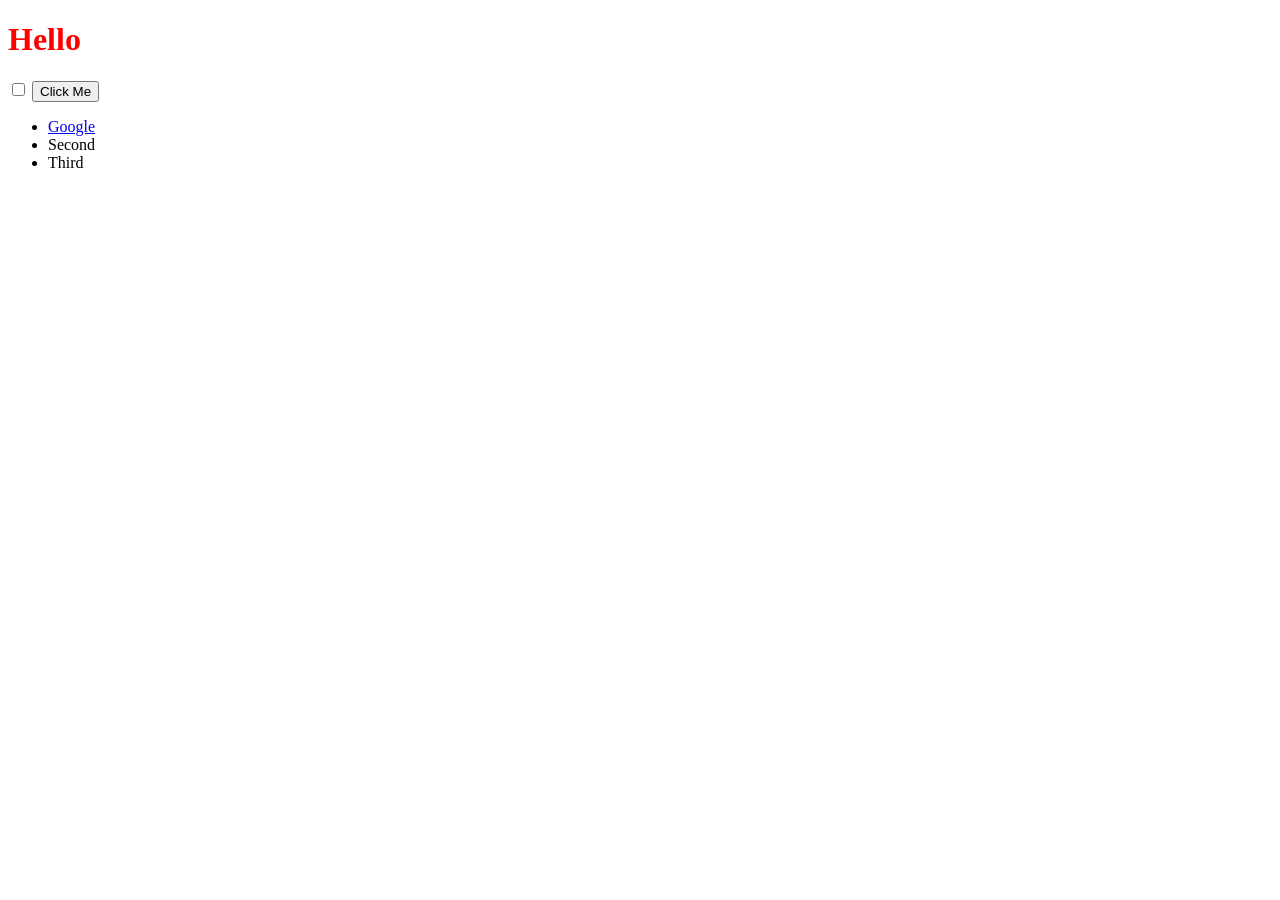
<file: Projects/16.1 DOM Challenge Starting Files/index.html>
<!DOCTYPE html>
<html lang="en" dir="ltr">
  <head>
    <meta charset="utf-8">
    <title>My Website</title>
    <link rel="stylesheet" href="styles.css">

  </head>
  <body>

    <h1>Hello</h1>

    <input type="checkbox">

    <button>Click Me</button>

    <ul>
      <li class="list">
        <a href="https://www.google.com">Google</a>
      </li>
      <li class="list">Second</li>
      <li class="list">Third</li>
    </ul>

  </body>

</html>
</file>
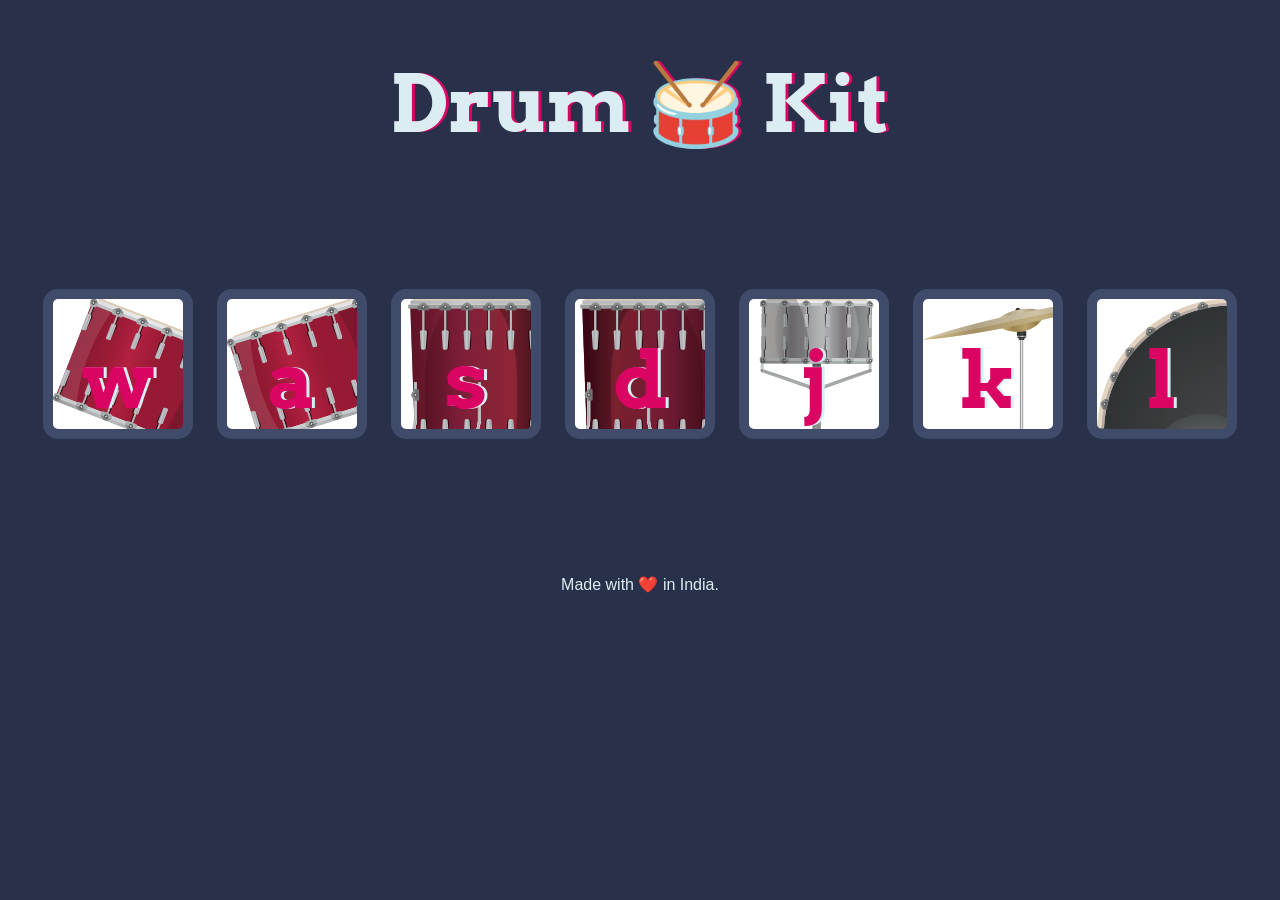
<file: Projects/18.1 Drum Kit Starting Files/index.html>
<!DOCTYPE html>
<html lang="en" dir="ltr">

<head>
  <meta charset="utf-8">
  <title>Drum Kit</title>
  <link rel="stylesheet" href="styles.css">
  <link href="https://fonts.googleapis.com/css?family=Arvo" rel="stylesheet">
</head>

<body>

  <h1 id="title">Drum 🥁 Kit</h1>
  <div class="set">
    <button class="w drum">w</button>
    <button class="a drum">a</button>
    <button class="s drum">s</button>
    <button class="d drum">d</button>
    <button class="j drum">j</button>
    <button class="k drum">k</button>
    <button class="l drum">l</button>
  </div>

  <script src="./index.js"></script>

  <footer>
    Made with ❤️ in India.
  </footer>
</body>

</html>
</file>
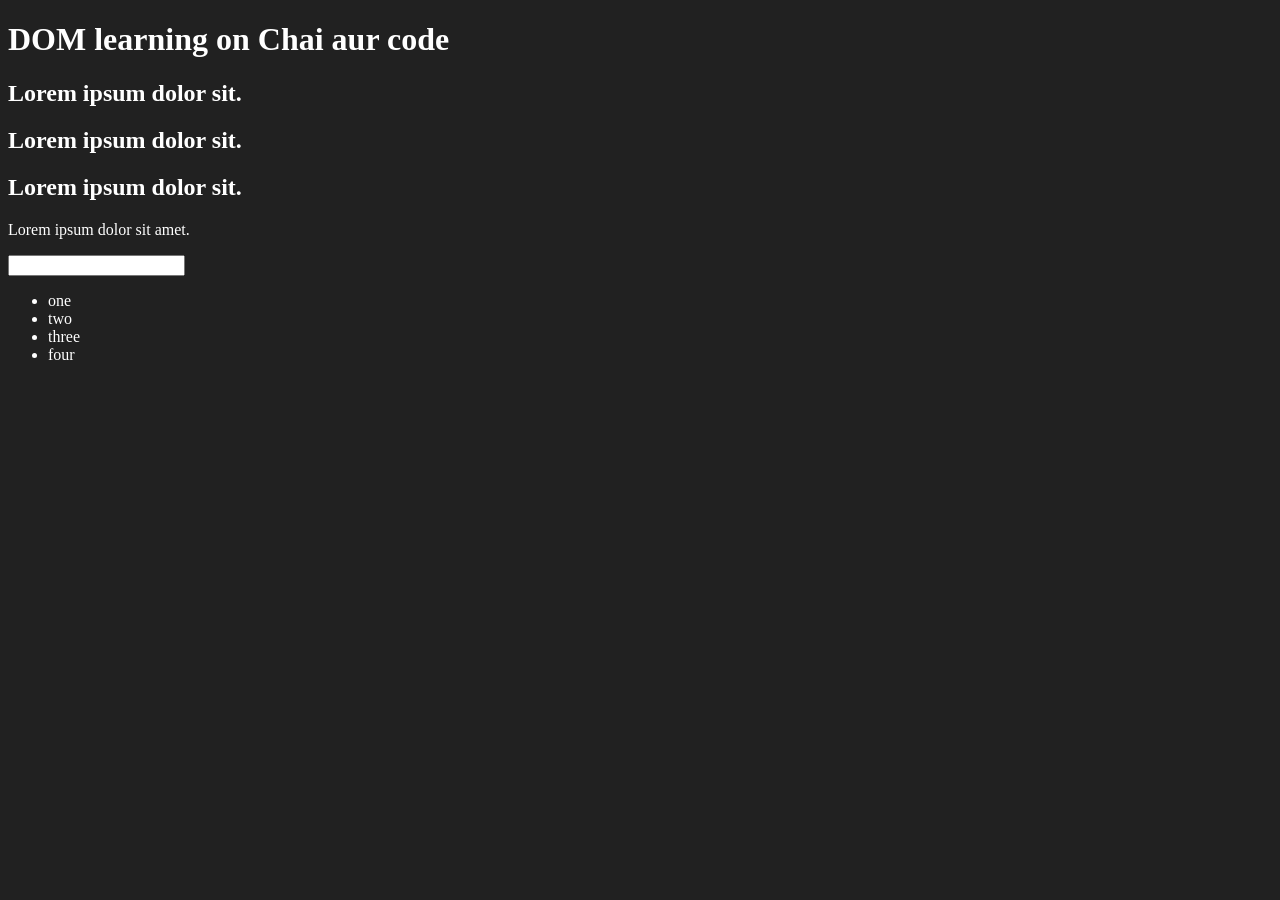
<file: 05_DOM/1.html>
<!DOCTYPE html>
<html lang="en">
<head>
    <meta charset="UTF-8">
    <title>DOM</title>
</head>
<body>
    <style>
    body {
        background-color: #212121;
        color: white;
 
    }
     </style>
    <div class="bg-black">
        <h1  id="title" class="heading">DOM learning on Chai aur code <span style="display: none;">test text</span></h1>
        <h2>Lorem ipsum dolor sit.</h2>
        <h2>Lorem ipsum dolor sit.</h2>
        <h2>Lorem ipsum dolor sit.</h2>
        <p>Lorem ipsum dolor sit amet.</p>
        <input type="password">
        <ul>
            <li class="list-item">one</li>
            <li class="list-item">two</li>
            <li class="list-item">three</li>
            <li class="list-item">four</li>
        </ul>
    </div>
</body>
</html>

<!-- 
    Get to know the difference between 

        title.innerHTML :- Visible + hidden txt + tags 
        title.innerText :- What ever is visible 
        title.textContent :- Visible + hidden text due to CSS styling

        <h1  id="title" class="heading">DOM learning on Chai aur code <span style="display: none;">test text</span></h1>

-->
</file>
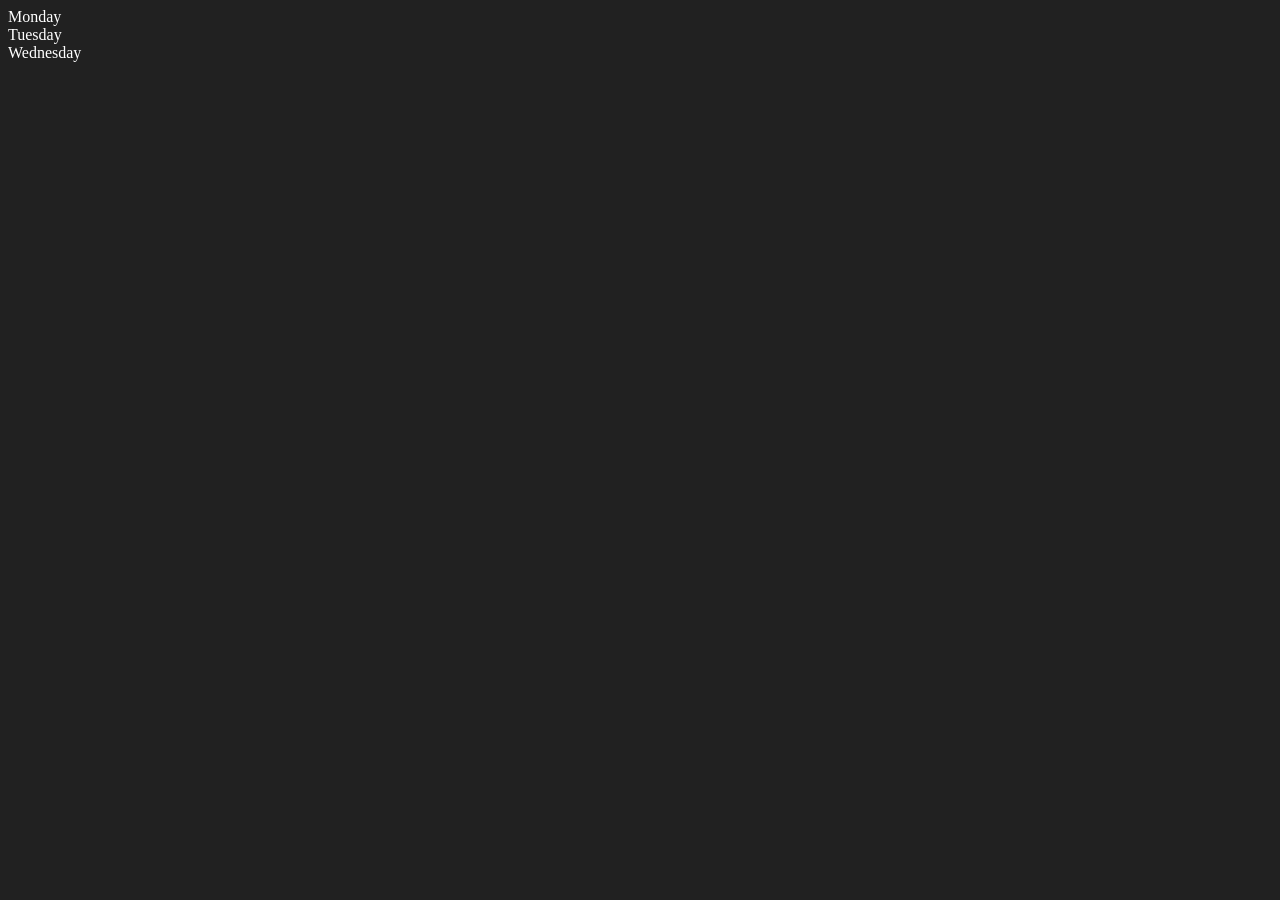
<file: 05_DOM/2.html>
<!DOCTYPE html>
<html lang="en">
<head>
    <meta charset="UTF-8">
    <meta name="viewport" content="width=device-width, initial-scale=1.0">
    <title>Document</title>
</head>
<body style="background-color: #212121; color: #fff">
        <div class="parent">
            <div class="day">Monday</div>
            <div class="day">Tuesday</div>
            <div class="day">Wednesday</div>
        </div>
    
</body> 
<script>
    const parent = document.querySelector(".parent")
    console.log(parent)
    console.log(parent.children);
    
</script>
</html>
</file>
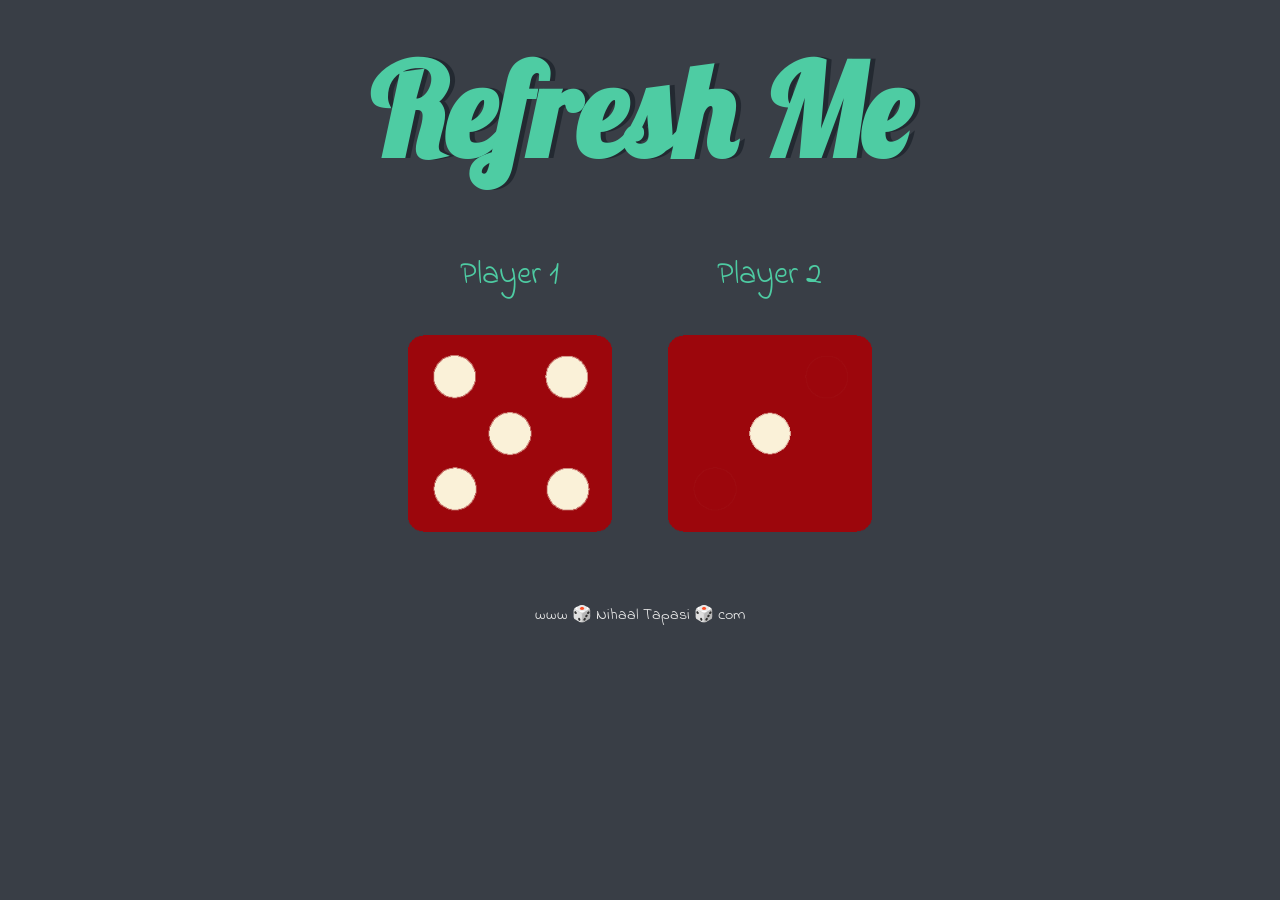
<file: Projects/17.1Dicee+Challenge+-+Starting+Files/dicee.html>
<!DOCTYPE html>
<html lang="en" dir="ltr">
  <head>
    <meta charset="utf-8" />
    <title>Dicee</title>
    <link rel="stylesheet" href="styles.css" />
    <link
      href="https://fonts.googleapis.com/css?family=Indie+Flower|Lobster"
      rel="stylesheet"
    />
  </head>
  <body>
    <div class="container">
      <h1>Refresh Me</h1>

      <div class="dice">
        <p>Player 1</p>
        <img class="img1" src="" />
      </div>

      <div class="dice">
        <p>Player 2</p>
        <img class="img2" src="" />
      </div>
    </div>
    <style src="./new.js"></style>
    <footer>www 🎲 Nihaal Tapasi 🎲 com</footer>
    <script src="./new.js"></script>
  </body>
</html>
</file>
<file: Projects/16.1 DOM Challenge Starting Files/styles.css>
h1 {
  color: red;
}

.huge{
   font-size: 10rem;
}
</file>
<file: Projects/18.1 Drum Kit Starting Files/styles.css>
body {
  text-align: center;
  background-color: #283149;
}

h1 {
  font-size: 5rem;
  color: #DBEDF3;
  font-family: "Arvo", cursive;
  text-shadow: 3px 0 #DA0463;

}

footer {
  color: #DBEDF3;
  font-family: sans-serif;
}

.w {
  background-image: url("./images/tom1.png");
}


.a {
  background-image: url("./images/tom2.png");
}

.s {
  background-image: url("./images/tom3.png");
}

.d {
  background-image: url("./images/tom4.png");
}

.j {
  background-image: url("./images/snare.png");

}

.k {
  background-image: url("./images/crash.png");


}

.l {
  background-image: url("./images/kick.png");

}

.set {
  margin: 10% auto;
}

.game-over {
  background-color: red;
  opacity: 0.8;
}

.pressed {
  box-shadow: 0 3px 4px 0 #DBEDF3;
  opacity: 0.5;
}

.red {
  color: red;
}

.drum {
  outline: none;
  border: 10px solid #404B69;
  font-size: 5rem;
  font-family: 'Arvo', cursive;
  line-height: 2;
  font-weight: 900;
  color: #DA0463;
  text-shadow: 3px 0 #DBEDF3;
  border-radius: 15px;
  display: inline-block;
  width: 150px;
  height: 150px;
  text-align: center;
  margin: 10px;
  background-color: white;
}
</file>
<file: Projects/17.1Dicee+Challenge+-+Starting+Files/styles.css>
.container {
  width: 70%;
  margin: auto;
  text-align: center;
}

.dice {
  text-align: center;
  display: inline-block;

}

body {
  background-color: #393E46;
}

h1 {
  margin: 30px;
  font-family: 'Lobster', cursive;
  text-shadow: 5px 0 #232931;
  font-size: 8rem;
  color: #4ECCA3;
}

p {
  font-size: 2rem;
  color: #4ECCA3;
  font-family: 'Indie Flower', cursive;
}

img {
  width: 80%;
}

footer {
  margin-top: 5%;
  color: #EEEEEE;
  text-align: center;
  font-family: 'Indie Flower', cursive;

}
</file>
